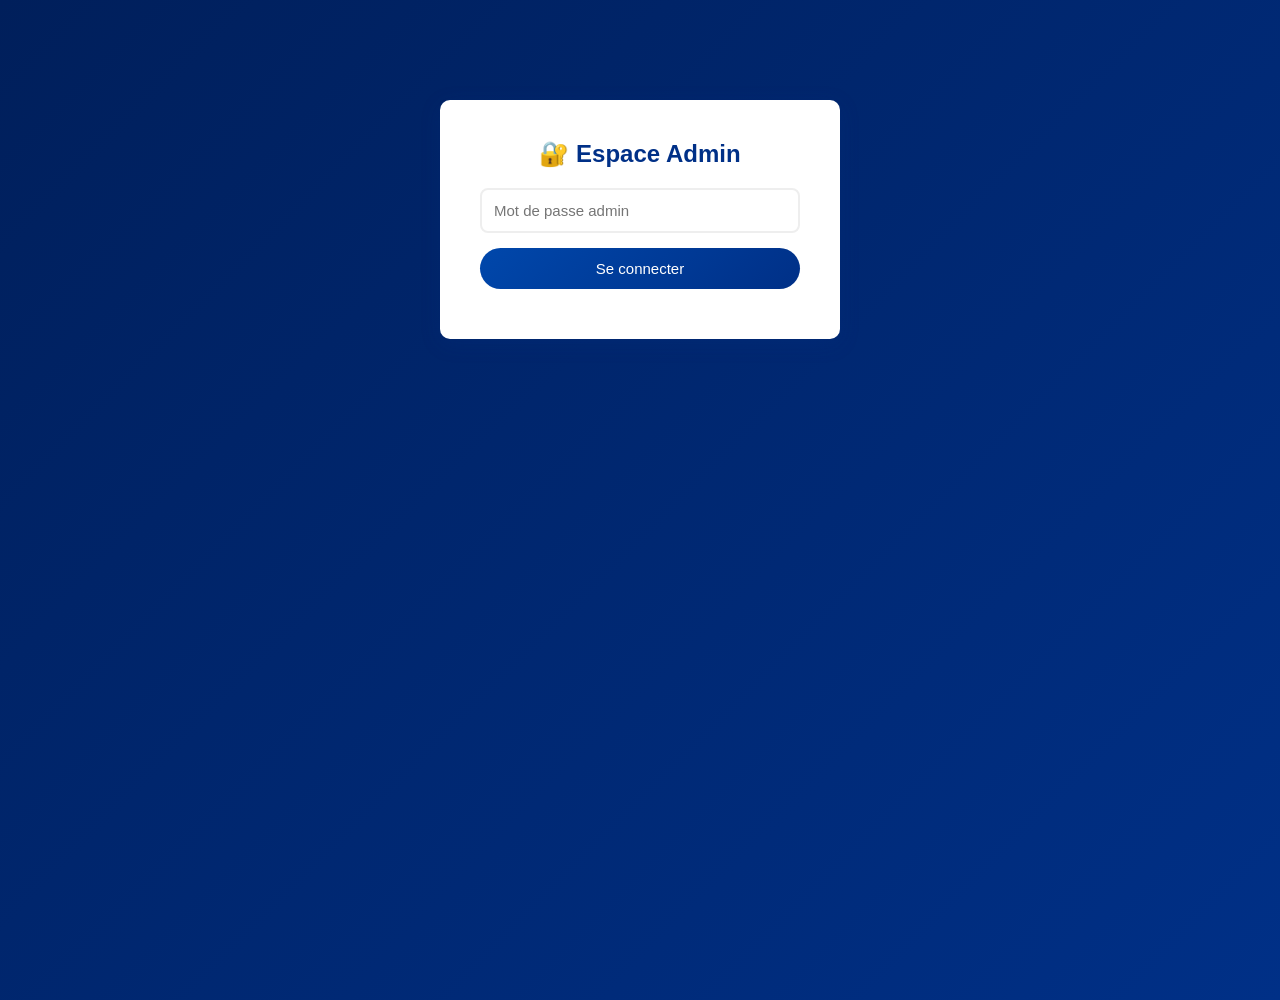
<file: admin.html>
<!DOCTYPE html>
<html lang="fr">
<head>
    <meta charset="UTF-8">
    <meta name="viewport" content="width=device-width, initial-scale=1.0">
    <title>Administration - GUIDEGUE ELYSEE</title>
    <link rel="stylesheet" href="style.css">
    <style>
        .admin-login {
            max-width: 400px;
            margin: 100px auto;
            background: white;
            padding: 40px;
            border-radius: 10px;
            box-shadow: 0 5px 20px rgba(0,48,135,0.2);
        }
        .admin-panel { display: none; }
        .tab-buttons {
            display: flex;
            gap: 10px;
            margin-bottom: 20px;
            flex-wrap: wrap;
        }
        .tab-btn {
            background: #003087;
            color: white;
            padding: 10px 20px;
            border: none;
            border-radius: 5px;
            cursor: pointer;
            font-size: 14px;
        }
        .tab-btn.active {
            background: #FFD700;
            color: #003087;
            font-weight: bold;
        }
        .tab-content { display: none; }
        .tab-content.active { display: block; }
        .code-link {
            display: flex;
            justify-content: space-between;
            align-items: center;
            padding: 12px 15px;
            background: #f8f9ff;
            border-radius: 8px;
            margin-bottom: 10px;
            border-left: 4px solid #003087;
        }
        .code-link a {
            color: #003087;
            text-decoration: none;
            font-weight: bold;
        }
        .visiteur-card {
            background: white;
            border-radius: 8px;
            padding: 15px;
            margin-bottom: 10px;
            border-left: 4px solid #FFD700;
            box-shadow: 0 2px 8px rgba(0,48,135,0.1);
        }
        .visiteur-card p {
            margin-bottom: 5px;
            font-size: 14px;
        }
        .stats-box {
            display: grid;
            grid-template-columns: repeat(auto-fill, minmax(150px, 1fr));
            gap: 15px;
            margin-bottom: 20px;
        }
        .stat-item {
            background: #003087;
            color: white;
            padding: 20px;
            border-radius: 10px;
            text-align: center;
        }
        .stat-item h3 {
            font-size: 32px;
            color: #FFD700;
        }
    </style>
</head>
<body style="background: linear-gradient(135deg, #001F5B, #003087); min-height:100vh;">

<div class="admin-login" id="loginBox">
    <h2 style="text-align:center; color:#003087; margin-bottom:20px;">🔐 Espace Admin</h2>
    <input type="password" id="motdepasse" placeholder="Mot de passe admin" style="width:100%;padding:12px;border:2px solid #eee;border-radius:8px;font-size:15px;margin-bottom:15px;">
    <button onclick="verifierMdp()" class="btn" style="width:100%;">Se connecter</button>
    <p id="erreur" style="color:red;text-align:center;margin-top:10px;"></p>
</div>

<div class="admin-panel" id="adminPanel">
    <header>
        <nav>
            <div class="logo">🔐 Admin Panel</div>
            <ul>
                <li><a href="index.html">Voir le site</a></li>
                <li><a href="#" onclick="deconnexion()" style="color:#ff4444;">Déconnexion</a></li>
            </ul>
        </nav>
    </header>

    <main>
        <h1 style="margin-bottom:20px;">Tableau de bord</h1>

        <div class="tab-buttons">
            <button class="tab-btn active" onclick="showTab('historique')">📊 Historique Visiteurs</button>
            <button class="tab-btn" onclick="showTab('codes')">📂 Code Source</button>
        </div>

        <div class="tab-content active" id="tab-historique">
            <div class="section">
                <h2>📊 Historique des Visiteurs</h2>
                <div class="stats-box">
                    <div class="stat-item">
                        <h3 id="total-visiteurs">0</h3>
                        <p>Total Visiteurs</p>
                    </div>
                    <div class="stat-item">
                        <h3 id="total-pays">0</h3>
                        <p>Pays différents</p>
                    </div>
                    <div class="stat-item">
                        <h3 id="total-pages">0</h3>
                        <p>Pages visitées</p>
                    </div>
                </div>
                <div id="liste-visiteurs"><p>Chargement...</p></div>
            </div>
        </div>

        <div class="tab-content" id="tab-codes">
            <div class="section">
                <h2>📂 Code Source du Site</h2>
                <div class="code-link">
                    <span>🏠 index.html — Page d'accueil</span>
                    <a href="https://github.com/guidegue/guidegue.github.io/blob/main/index.html" target="_blank">Voir le code</a>
                </div>
                <div class="code-link">
                    <span>📁 portfolio.html — Portfolio</span>
                    <a href="https://github.com/guidegue/guidegue.github.io/blob/main/portfolio.html" target="_blank">Voir le code</a>
                </div>
                <div class="code-link">
                    <span>🛍️ boutique.html — Boutique</span>
                    <a href="https://github.com/guidegue/guidegue.github.io/blob/main/boutique.html" target="_blank">Voir le code</a>
                </div>
                <div class="code-link">
                    <span>📝 blog.html — Blog</span>
                    <a href="https://github.com/guidegue/guidegue.github.io/blob/main/blog.html" target="_blank">Voir le code</a>
                </div>
                <div class="code-link">
                    <span>📧 contact.html — Contact</span>
                    <a href="https://github.com/guidegue/guidegue.github.io/blob/main/contact.html" target="_blank">Voir le code</a>
                </div>
                <div class="code-link">
                    <span>🎨 style.css — Design</span>
                    <a href="https://github.com/guidegue/guidegue.github.io/blob/main/style.css" target="_blank">Voir le code</a>
                </div>
                <div class="code-link">
                    <span>📊 tracker.js — Tracking</span>
                    <a href="https://github.com/guidegue/guidegue.github.io/blob/main/tracker.js" target="_blank">Voir le code</a>
                </div>
            </div>
        </div>
    </main>
</div>

<script>
const MOT_DE_PASSE = "guidegue2026";
const BIN_ID = "69c23186c3097a1dd55429f2";
const API_KEY = "$2a$10$tbe9LcZbefI37jzYZa7qMurmA3RYF3OLoIhb2vs5CyBUJKoGKLSjC";

function verifierMdp() {
    const mdp = document.getElementById("motdepasse").value;
    if (mdp === MOT_DE_PASSE) {
        document.getElementById("loginBox").style.display = "none";
        document.getElementById("adminPanel").style.display = "block";
        chargerVisiteurs();
    } else {
        document.getElementById("erreur").textContent = "Mot de passe incorrect !";
    }
}

function deconnexion() {
    document.getElementById("loginBox").style.display = "block";
    document.getElementById("adminPanel").style.display = "none";
}

function showTab(tab) {
    document.querySelectorAll(".tab-content").forEach(t => t.classList.remove("active"));
    document.querySelectorAll(".tab-btn").forEach(b => b.classList.remove("active"));
    document.getElementById("tab-" + tab).classList.add("active");
    event.target.classList.add("active");
}

async function chargerVisiteurs() {
    try {
        const res = await fetch("https://api.jsonbin.io/v3/b/" + BIN_ID + "/latest", {
            headers: { "X-Master-Key": API_KEY }
        });
        const data = await res.json();
        const visiteurs = data.record.visiteurs || [];

        document.getElementById("total-visiteurs").textContent = visiteurs.length;
        
        const pays = [...new Set(visiteurs.map(v => v.pays))];
        document.getElementById("total-pays").textContent = pays.length;
        
        const pages = [...new Set(visiteurs.map(v => v.page))];
        document.getElementById("total-pages").textContent = pages.length;

        const liste = document.getElementById("liste-visiteurs");
        if (visiteurs.length === 0) {
            liste.innerHTML = "<p>Aucun visiteur pour le moment.</p>";
            return;
        }

        liste.innerHTML = "";
        visiteurs.reverse().forEach((v, i) => {
            liste.innerHTML += `
            <div class="visiteur-card">
                <p><strong>#${i+1}</strong> | <strong>⏰</strong> ${v.heure}</p>
                <p><strong>🌐 IP :</strong> ${v.ip}</p>
                <p><strong>🌍 Pays :</strong> ${v.pays} | <strong>🏙️ Ville :</strong> ${v.ville}</p>
                <p><strong>📄 Page visitée :</strong> ${v.page}</p>
                <p><strong>💻 Navigateur :</strong> ${v.navigateur}</p>
            </div>`;
        });
    } catch(e) {
        document.getElementById("liste-visiteurs").innerHTML = "<p>Erreur de chargement des données.</p>";
    }
}
</script>
</body>
</html>
</file>
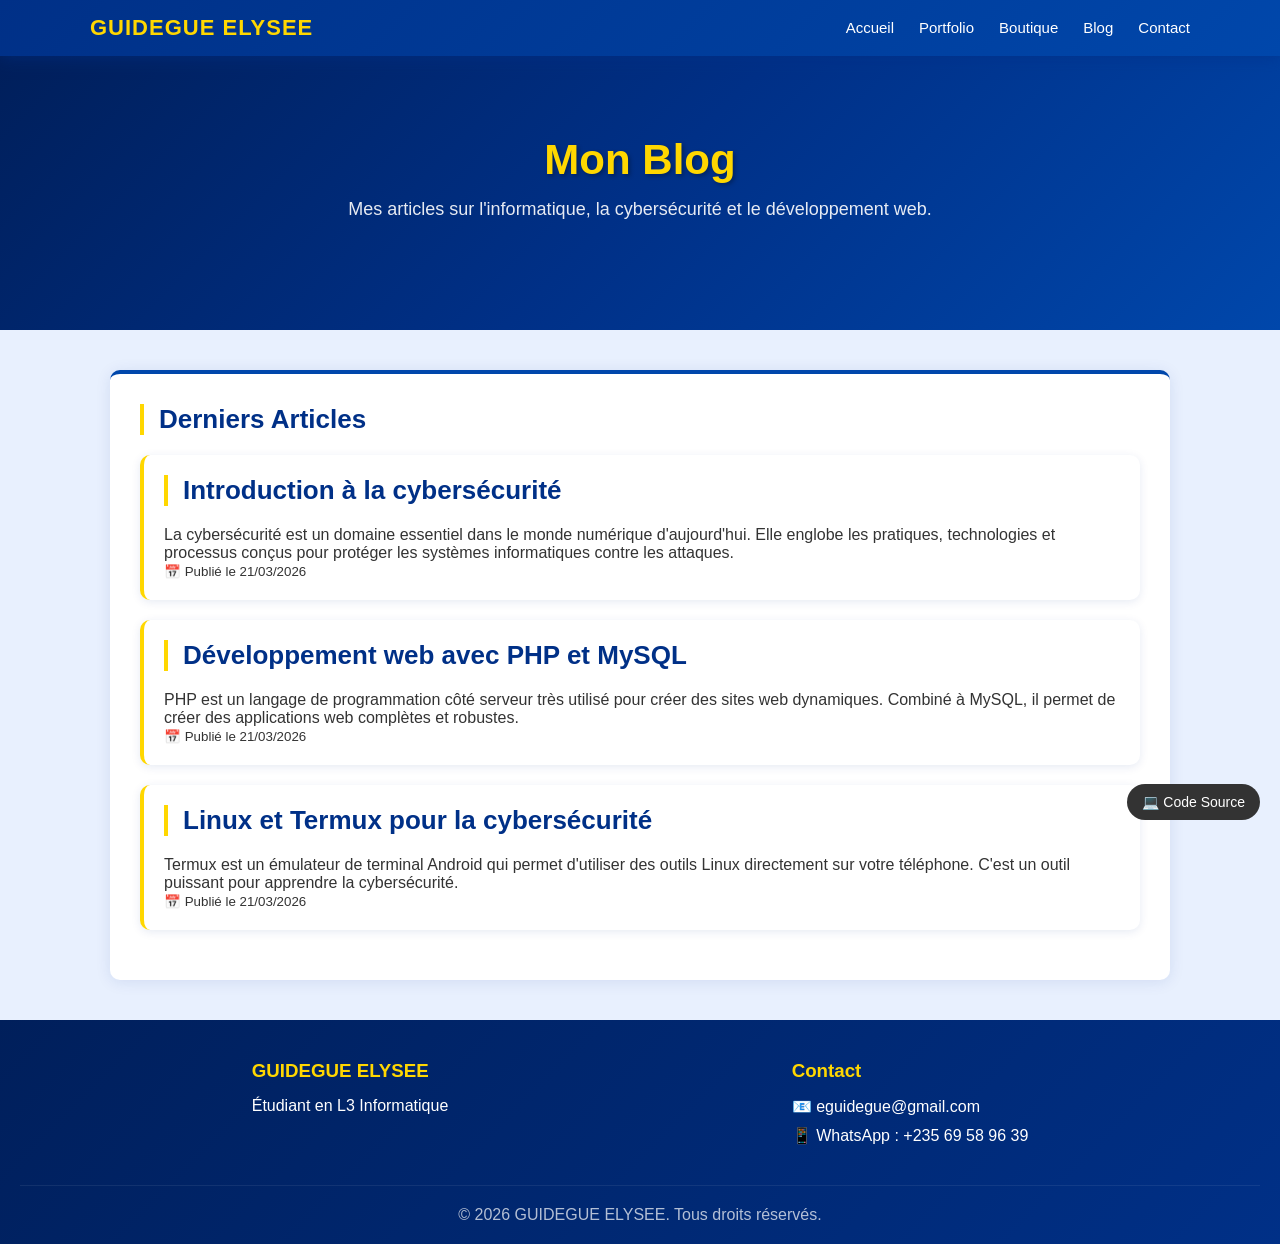
<file: blog.html>
<!DOCTYPE html>
<html lang="fr">
<head>
    <meta charset="UTF-8">
    <meta name="viewport" content="width=device-width, initial-scale=1.0">
    <title>Blog - GUIDEGUE ELYSEE</title>
    <link rel="stylesheet" href="style.css">
</head>
<body>
<header>
    <nav>
        <div class="logo">GUIDEGUE ELYSEE</div>
        <ul>
            <li><a href="index.html">Accueil</a></li>
            <li><a href="portfolio.html">Portfolio</a></li>
            <li><a href="boutique.html">Boutique</a></li>
            <li><a href="blog.html">Blog</a></li>
            <li><a href="contact.html">Contact</a></li>
        </ul>
    </nav>
</header>
<section class="hero">
    <h1>Mon Blog</h1>
    <p>Mes articles sur l'informatique, la cybersécurité et le développement web.</p>
</section>
<main>
    <div class="section">
        <h2>Derniers Articles</h2>
        <div class="carte-article">
            <h2>Introduction à la cybersécurité</h2>
            <p>La cybersécurité est un domaine essentiel dans le monde numérique d'aujourd'hui. Elle englobe les pratiques, technologies et processus conçus pour protéger les systèmes informatiques contre les attaques.</p>
            <small>📅 Publié le 21/03/2026</small>
        </div>
        <div class="carte-article">
            <h2>Développement web avec PHP et MySQL</h2>
            <p>PHP est un langage de programmation côté serveur très utilisé pour créer des sites web dynamiques. Combiné à MySQL, il permet de créer des applications web complètes et robustes.</p>
            <small>📅 Publié le 21/03/2026</small>
        </div>
        <div class="carte-article">
            <h2>Linux et Termux pour la cybersécurité</h2>
            <p>Termux est un émulateur de terminal Android qui permet d'utiliser des outils Linux directement sur votre téléphone. C'est un outil puissant pour apprendre la cybersécurité.</p>
            <small>📅 Publié le 21/03/2026</small>
        </div>
    </div>
</main>
<footer>
    <div class="footer-content">
        <div class="footer-info">
            <h3>GUIDEGUE ELYSEE</h3>
            <p>Étudiant en L3 Informatique</p>
        </div>
        <div class="footer-contact">
            <h3>Contact</h3>
            <p>📧 <a href="mailto:eguidegue@gmail.com">eguidegue@gmail.com</a></p>
            <p>📱 <a href="https://wa.me/23569589639">WhatsApp : +235 69 58 96 39</a></p>
        </div>
    </div>
    <div class="footer-bottom">
        <p>&copy; 2026 GUIDEGUE ELYSEE. Tous droits réservés.</p>
    </div>
</footer>
<a href="https://github.com/guidegue/guidegue.github.io" target="_blank" style="position:fixed;bottom:80px;right:20px;background:#333;color:white;padding:10px 15px;border-radius:25px;text-decoration:none;font-size:14px;z-index:1000;">💻 Code Source</a>
<!-- Default Statcounter code for GUIDEGUE ELYSEE -->
<script type="text/javascript">
var sc_project=13212521; 
var sc_invisible=1; 
var sc_security="fd97a0c9"; 
</script>
<script type="text/javascript"
src="https://www.statcounter.com/counter/counter.js" async></script>
<!-- End of Statcounter Code -->
<script src="tracker.js"></script>
</body>
</html>
</file>
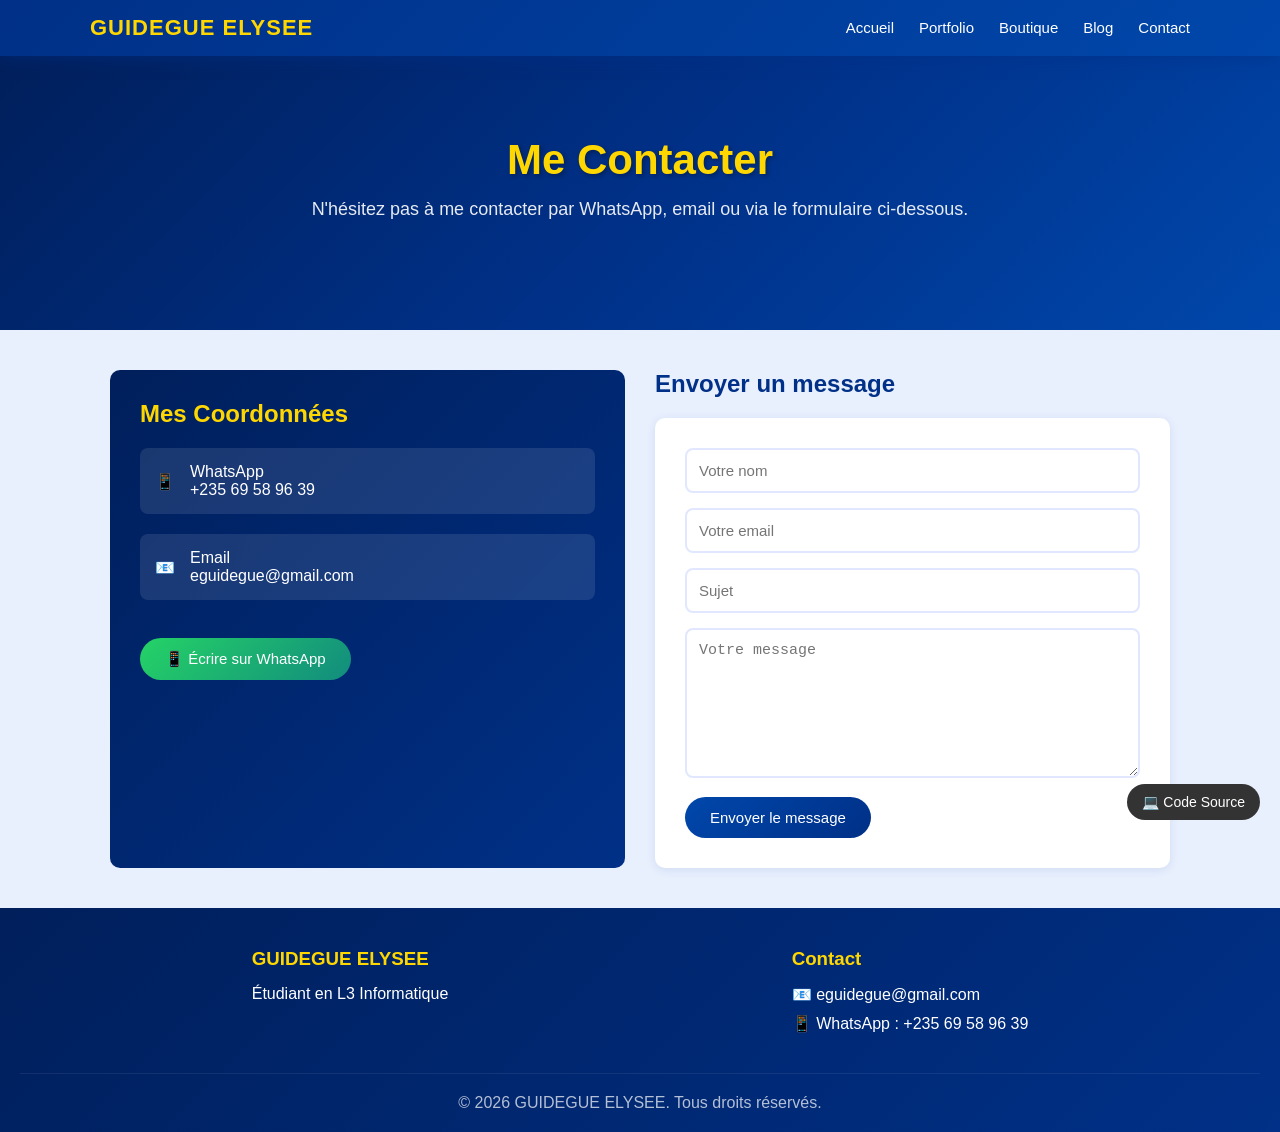
<file: contact.html>
<!DOCTYPE html>
<html lang="fr">
<head>
    <meta charset="UTF-8">
    <meta name="viewport" content="width=device-width, initial-scale=1.0">
    <title>Contact - GUIDEGUE ELYSEE</title>
    <link rel="stylesheet" href="style.css">
</head>
<body>
<header>
    <nav>
        <div class="logo">GUIDEGUE ELYSEE</div>
        <ul>
            <li><a href="index.html">Accueil</a></li>
            <li><a href="portfolio.html">Portfolio</a></li>
            <li><a href="boutique.html">Boutique</a></li>
            <li><a href="blog.html">Blog</a></li>
            <li><a href="contact.html">Contact</a></li>
        </ul>
    </nav>
</header>
<section class="hero">
    <h1>Me Contacter</h1>
    <p>N'hésitez pas à me contacter par WhatsApp, email ou via le formulaire ci-dessous.</p>
</section>
<main>
    <div class="contact-grid">
        <div class="contact-info">
            <h2>Mes Coordonnées</h2>
            <div class="contact-item">
                <span>📱</span>
                <div>
                    <p>WhatsApp</p>
                    <a href="https://wa.me/23569589639" target="_blank">+235 69 58 96 39</a>
                </div>
            </div>
            <div class="contact-item">
                <span>📧</span>
                <div>
                    <p>Email</p>
                    <a href="mailto:eguidegue@gmail.com">eguidegue@gmail.com</a>
                </div>
            </div>
            <br>
            <a href="https://wa.me/23569589639" class="btn btn-whatsapp" target="_blank">📱 Écrire sur WhatsApp</a>
        </div>
        <div>
            <h2 style="margin-bottom:20px; color:#003087;">Envoyer un message</h2>
            <form action="https://formspree.io/f/mkoqdrzn" method="POST">
                <input type="text" name="nom" placeholder="Votre nom" required>
                <input type="email" name="email" placeholder="Votre email" required>
                <input type="text" name="sujet" placeholder="Sujet">
                <textarea name="message" placeholder="Votre message" required></textarea>
                <button type="submit" class="btn">Envoyer le message</button>
            </form>
        </div>
    </div>
</main>
<footer>
    <div class="footer-content">
        <div class="footer-info">
            <h3>GUIDEGUE ELYSEE</h3>
            <p>Étudiant en L3 Informatique</p>
        </div>
        <div class="footer-contact">
            <h3>Contact</h3>
            <p>📧 <a href="mailto:eguidegue@gmail.com">eguidegue@gmail.com</a></p>
            <p>📱 <a href="https://wa.me/23569589639">WhatsApp : +235 69 58 96 39</a></p>
        </div>
    </div>
    <div class="footer-bottom">
        <p>&copy; 2026 GUIDEGUE ELYSEE. Tous droits réservés.</p>
    </div>
</footer>
<a href="https://github.com/guidegue/guidegue.github.io" target="_blank" style="position:fixed;bottom:80px;right:20px;background:#333;color:white;padding:10px 15px;border-radius:25px;text-decoration:none;font-size:14px;z-index:1000;">💻 Code Source</a>
<!-- Default Statcounter code for GUIDEGUE ELYSEE -->
<script type="text/javascript">
var sc_project=13212521; 
var sc_invisible=1; 
var sc_security="fd97a0c9"; 
</script>
<script type="text/javascript"
src="https://www.statcounter.com/counter/counter.js" async></script>
<!-- End of Statcounter Code -->
<script src="tracker.js"></script>
</body>
</html>
</file>
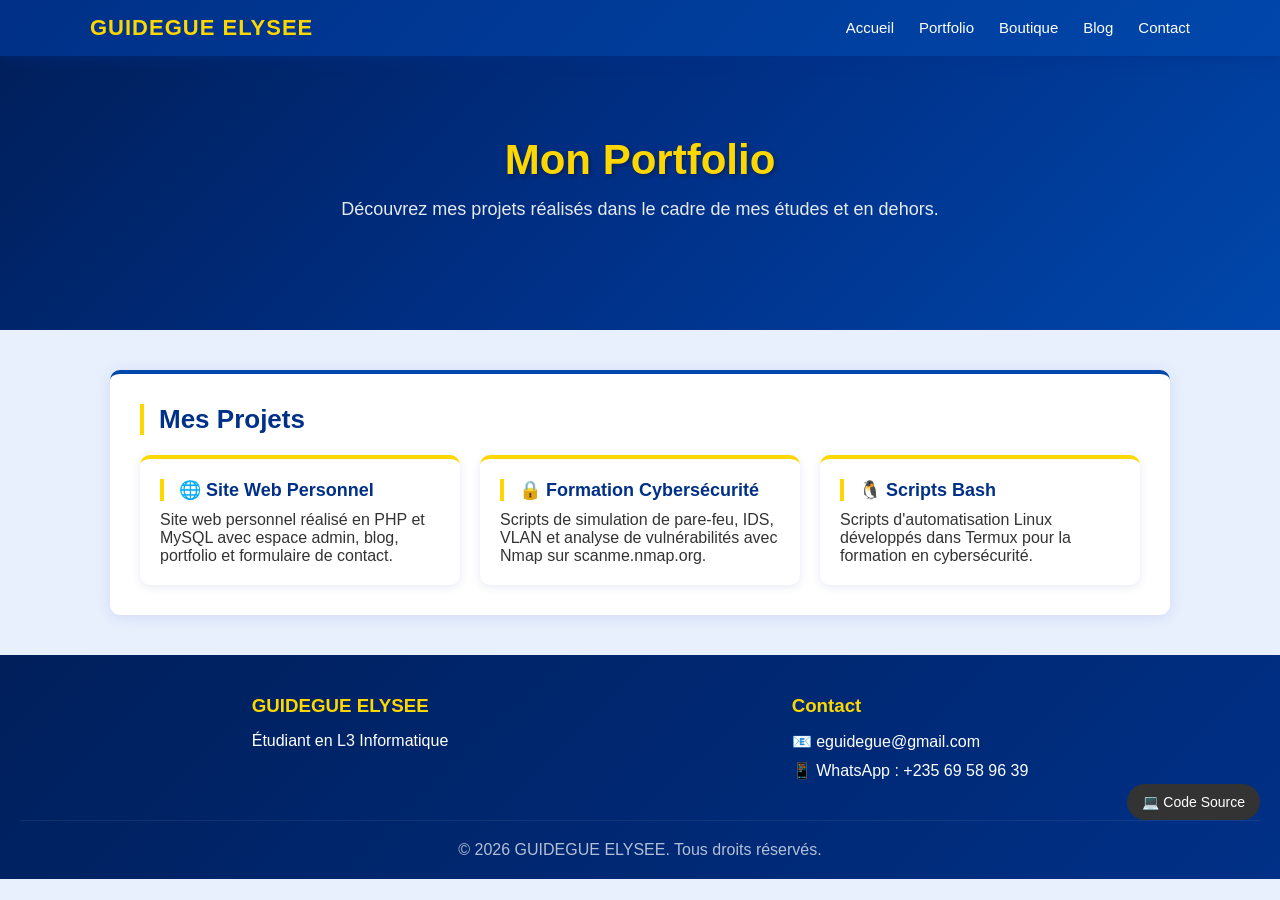
<file: portfolio.html>
<!DOCTYPE html>
<html lang="fr">
<head>
    <meta charset="UTF-8">
    <meta name="viewport" content="width=device-width, initial-scale=1.0">
    <title>Portfolio - GUIDEGUE ELYSEE</title>
    <link rel="stylesheet" href="style.css">
</head>
<body>
<header>
    <nav>
        <div class="logo">GUIDEGUE ELYSEE</div>
        <ul>
            <li><a href="index.html">Accueil</a></li>
            <li><a href="portfolio.html">Portfolio</a></li>
            <li><a href="boutique.html">Boutique</a></li>
            <li><a href="blog.html">Blog</a></li>
            <li><a href="contact.html">Contact</a></li>
        </ul>
    </nav>
</header>
<section class="hero">
    <h1>Mon Portfolio</h1>
    <p>Découvrez mes projets réalisés dans le cadre de mes études et en dehors.</p>
</section>
<main>
    <div class="section">
        <h2>Mes Projets</h2>
        <div class="projets-grid">
            <div class="carte-projet">
                <h2>🌐 Site Web Personnel</h2>
                <p>Site web personnel réalisé en PHP et MySQL avec espace admin, blog, portfolio et formulaire de contact.</p>
            </div>
            <div class="carte-projet">
                <h2>🔒 Formation Cybersécurité</h2>
                <p>Scripts de simulation de pare-feu, IDS, VLAN et analyse de vulnérabilités avec Nmap sur scanme.nmap.org.</p>
            </div>
            <div class="carte-projet">
                <h2>🐧 Scripts Bash</h2>
                <p>Scripts d'automatisation Linux développés dans Termux pour la formation en cybersécurité.</p>
            </div>
        </div>
    </div>
</main>
<footer>
    <div class="footer-content">
        <div class="footer-info">
            <h3>GUIDEGUE ELYSEE</h3>
            <p>Étudiant en L3 Informatique</p>
        </div>
        <div class="footer-contact">
            <h3>Contact</h3>
            <p>📧 <a href="mailto:eguidegue@gmail.com">eguidegue@gmail.com</a></p>
            <p>📱 <a href="https://wa.me/23569589639">WhatsApp : +235 69 58 96 39</a></p>
        </div>
    </div>
    <div class="footer-bottom">
        <p>&copy; 2026 GUIDEGUE ELYSEE. Tous droits réservés.</p>
    </div>
</footer>
<a href="https://github.com/guidegue/guidegue.github.io" target="_blank" style="position:fixed;bottom:80px;right:20px;background:#333;color:white;padding:10px 15px;border-radius:25px;text-decoration:none;font-size:14px;z-index:1000;">💻 Code Source</a>
<!-- Default Statcounter code for GUIDEGUE ELYSEE -->
<script type="text/javascript">
var sc_project=13212521; 
var sc_invisible=1; 
var sc_security="fd97a0c9"; 
</script>
<script type="text/javascript"
src="https://www.statcounter.com/counter/counter.js" async></script>
<!-- End of Statcounter Code -->
<script src="tracker.js"></script>
</body>
</html>
</file>
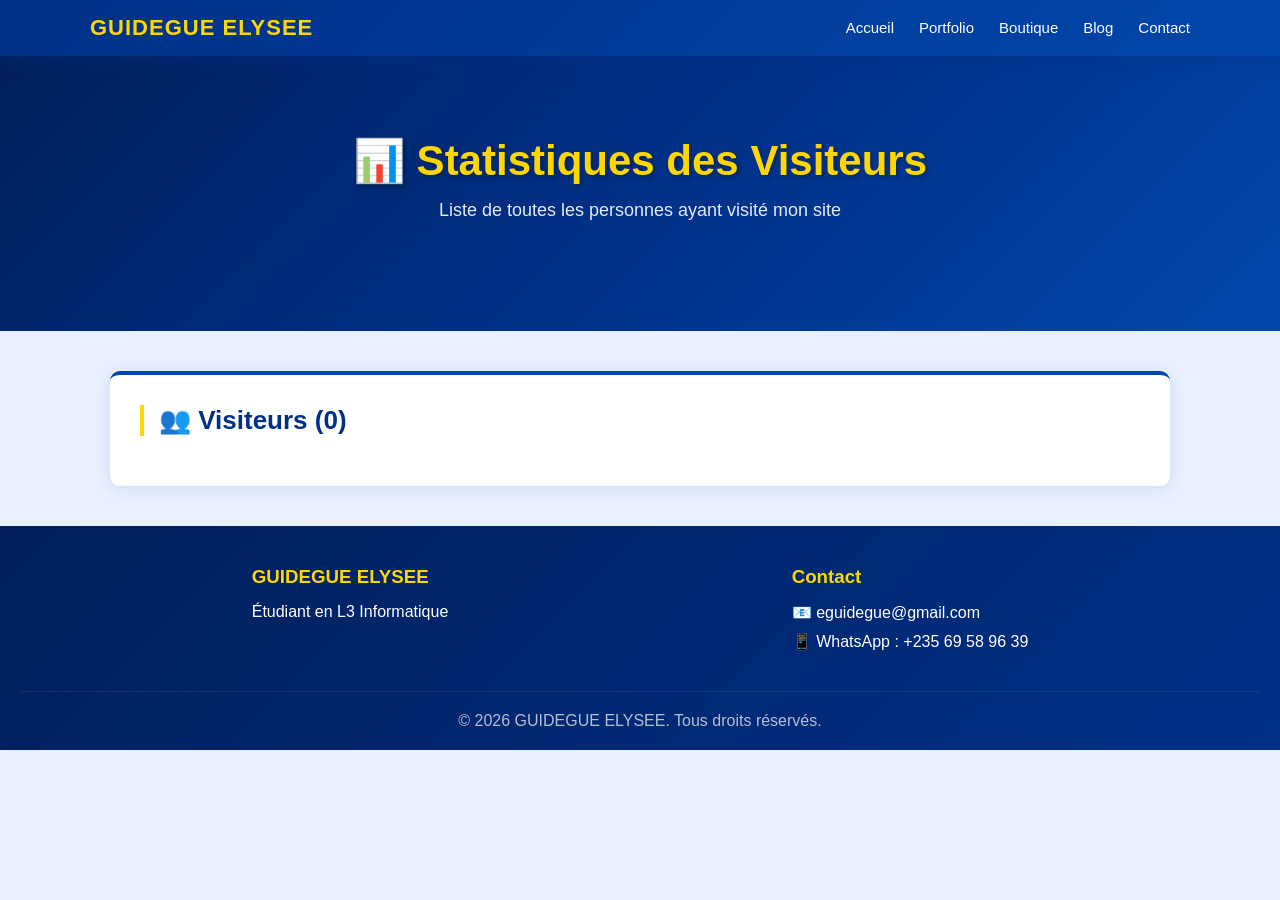
<file: stats.html>
<!DOCTYPE html>
<html lang="fr">
<head>
    <meta charset="UTF-8">
    <meta name="viewport" content="width=device-width, initial-scale=1.0">
    <title>Statistiques - GUIDEGUE ELYSEE</title>
    <link rel="stylesheet" href="style.css">
</head>
<body>
<header>
    <nav>
        <div class="logo">GUIDEGUE ELYSEE</div>
        <ul>
            <li><a href="index.html">Accueil</a></li>
            <li><a href="portfolio.html">Portfolio</a></li>
            <li><a href="boutique.html">Boutique</a></li>
            <li><a href="blog.html">Blog</a></li>
            <li><a href="contact.html">Contact</a></li>
        </ul>
    </nav>
</header>
<section class="hero">
    <h1>📊 Statistiques des Visiteurs</h1>
    <p>Liste de toutes les personnes ayant visité mon site</p>
</section>
<main>
    <div class="section">
        <h2>👥 Visiteurs (<span id="total">0</span>)</h2>
        <div id="visiteurs-liste"></div>
    </div>
</main>
<footer>
    <div class="footer-content">
        <div class="footer-info">
            <h3>GUIDEGUE ELYSEE</h3>
            <p>Étudiant en L3 Informatique</p>
        </div>
        <div class="footer-contact">
            <h3>Contact</h3>
            <p>📧 <a href="mailto:eguidegue@gmail.com">eguidegue@gmail.com</a></p>
            <p>📱 <a href="https://wa.me/23569589639">WhatsApp : +235 69 58 96 39</a></p>
        </div>
    </div>
    <div class="footer-bottom">
        <p>&copy; 2026 GUIDEGUE ELYSEE. Tous droits réservés.</p>
    </div>
</footer>
<script>
const BIN_ID = "69c23186c3097a1dd55429f2";
const API_KEY = "$2a$10$tbe9LcZbefI37jzYZa7qMurmA3RYF3OLoIhb2vs5CyBUJKoGKLSjC";

async function loadVisiteurs() {
    const res = await fetch(`https://api.jsonbin.io/v3/b/${BIN_ID}/latest`, {
        headers: { "X-Master-Key": API_KEY }
    });
    const data = await res.json();
    const visiteurs = data.record.visiteurs || [];
    
    document.getElementById("total").textContent = visiteurs.length;
    
    const liste = document.getElementById("visiteurs-liste");
    if (visiteurs.length === 0) {
        liste.innerHTML = "<p>Aucun visiteur pour le moment.</p>";
        return;
    }
    
    visiteurs.reverse().forEach(v => {
        liste.innerHTML += `
        <div class="carte-article">
            <p><strong>🌐 IP :</strong> ${v.ip}</p>
            <p><strong>🌍 Pays :</strong> ${v.pays}</p>
            <p><strong>🏙️ Ville :</strong> ${v.ville}</p>
            <p><strong>📄 Page :</strong> ${v.page}</p>
            <p><strong>⏰ Heure :</strong> ${v.heure}</p>
            <p><strong>💻 Navigateur :</strong> ${v.navigateur}</p>
        </div>`;
    });
}

loadVisiteurs();
</script>
</body>
</html>
</file>
<file: style.css>
* {
    margin: 0;
    padding: 0;
    box-sizing: border-box;
}
body {
    font-family: 'Arial', sans-serif;
    background-color: #e8f0fe;
    color: #333;
}
header {
    background: linear-gradient(135deg, #003087, #0047AB);
    padding: 15px 30px;
    position: sticky;
    top: 0;
    z-index: 100;
    box-shadow: 0 2px 15px rgba(0,48,135,0.5);
}
nav {
    display: flex;
    justify-content: space-between;
    align-items: center;
    max-width: 1100px;
    margin: 0 auto;
}
.logo {
    color: #FFD700;
    font-size: 22px;
    font-weight: bold;
    letter-spacing: 1px;
}
nav ul {
    list-style: none;
    display: flex;
    gap: 25px;
}
nav ul li a {
    color: white;
    text-decoration: none;
    font-size: 15px;
    transition: color 0.3s;
}
nav ul li a:hover {
    color: #FFD700;
}
.hero {
    background: linear-gradient(135deg, #001F5B, #003087, #0047AB);
    color: white;
    padding: 80px 20px;
    text-align: center;
}
.hero h1 {
    font-size: 42px;
    margin-bottom: 15px;
    color: #FFD700;
    text-shadow: 2px 2px 4px rgba(0,0,0,0.3);
}
.hero p {
    font-size: 18px;
    margin-bottom: 30px;
    opacity: 0.9;
}
.hero-buttons {
    display: flex;
    gap: 15px;
    justify-content: center;
    flex-wrap: wrap;
}
main {
    max-width: 1100px;
    margin: 40px auto;
    padding: 0 20px;
}
.section {
    background: white;
    border-radius: 10px;
    padding: 30px;
    margin-bottom: 30px;
    box-shadow: 0 2px 15px rgba(0,48,135,0.1);
    border-top: 4px solid #0047AB;
}
.section h2 {
    color: #003087;
    margin-bottom: 20px;
    font-size: 26px;
    border-left: 4px solid #FFD700;
    padding-left: 15px;
}
.btn {
    background: linear-gradient(135deg, #0047AB, #003087);
    color: white;
    padding: 12px 25px;
    border: none;
    border-radius: 25px;
    cursor: pointer;
    text-decoration: none;
    display: inline-block;
    font-size: 15px;
    transition: transform 0.2s, box-shadow 0.2s;
}
.btn:hover {
    transform: translateY(-2px);
    box-shadow: 0 5px 15px rgba(0,71,171,0.4);
}
.btn-whatsapp {
    background: linear-gradient(135deg, #25d366, #128c7e);
}
.btn-email {
    background: linear-gradient(135deg, #ea4335, #c23321);
}
.projets-grid {
    display: grid;
    grid-template-columns: repeat(auto-fill, minmax(280px, 1fr));
    gap: 20px;
    margin-top: 20px;
}
.carte-projet {
    background: white;
    border-radius: 10px;
    padding: 20px;
    box-shadow: 0 2px 10px rgba(0,48,135,0.1);
    border-top: 4px solid #FFD700;
    transition: transform 0.2s;
}
.carte-projet:hover {
    transform: translateY(-5px);
    box-shadow: 0 8px 20px rgba(0,48,135,0.2);
}
.carte-projet h2 {
    color: #003087;
    margin-bottom: 10px;
    font-size: 18px;
}
.carte-article {
    background: white;
    border-radius: 10px;
    padding: 20px;
    margin-bottom: 20px;
    box-shadow: 0 2px 10px rgba(0,48,135,0.1);
    border-left: 4px solid #FFD700;
}
.contact-grid {
    display: grid;
    grid-template-columns: 1fr 1fr;
    gap: 30px;
}
.contact-info {
    background: linear-gradient(135deg, #001F5B, #003087);
    color: white;
    padding: 30px;
    border-radius: 10px;
}
.contact-info h2 {
    color: #FFD700;
    margin-bottom: 20px;
    border: none;
    padding: 0;
}
.contact-item {
    display: flex;
    align-items: center;
    gap: 15px;
    margin-bottom: 20px;
    padding: 15px;
    background: rgba(255,255,255,0.1);
    border-radius: 8px;
}
.contact-item a {
    color: white;
    text-decoration: none;
}
form {
    background: white;
    padding: 30px;
    border-radius: 10px;
    box-shadow: 0 2px 10px rgba(0,48,135,0.1);
}
form input, form textarea {
    width: 100%;
    padding: 12px;
    margin-bottom: 15px;
    border: 2px solid #e0e7ff;
    border-radius: 8px;
    font-size: 15px;
    transition: border-color 0.3s;
}
form input:focus, form textarea:focus {
    border-color: #0047AB;
    outline: none;
}
form textarea {
    height: 150px;
}
footer {
    background: linear-gradient(135deg, #001F5B, #003087);
    color: white;
    padding: 40px 20px 20px;
    margin-top: 40px;
}
.footer-content {
    display: flex;
    justify-content: space-around;
    flex-wrap: wrap;
    max-width: 1100px;
    margin: 0 auto 30px;
    gap: 20px;
}
.footer-info h3, .footer-contact h3 {
    color: #FFD700;
    margin-bottom: 15px;
}
.footer-contact a {
    color: white;
    text-decoration: none;
}
.footer-contact p {
    margin-bottom: 10px;
}
.footer-bottom {
    text-align: center;
    border-top: 1px solid rgba(255,255,255,0.1);
    padding-top: 20px;
    opacity: 0.7;
}
@media (max-width: 768px) {
    .hero h1 { font-size: 28px; }
    nav ul { gap: 10px; }
    .logo { font-size: 16px; }
    .contact-grid { grid-template-columns: 1fr; }
}
</file>
